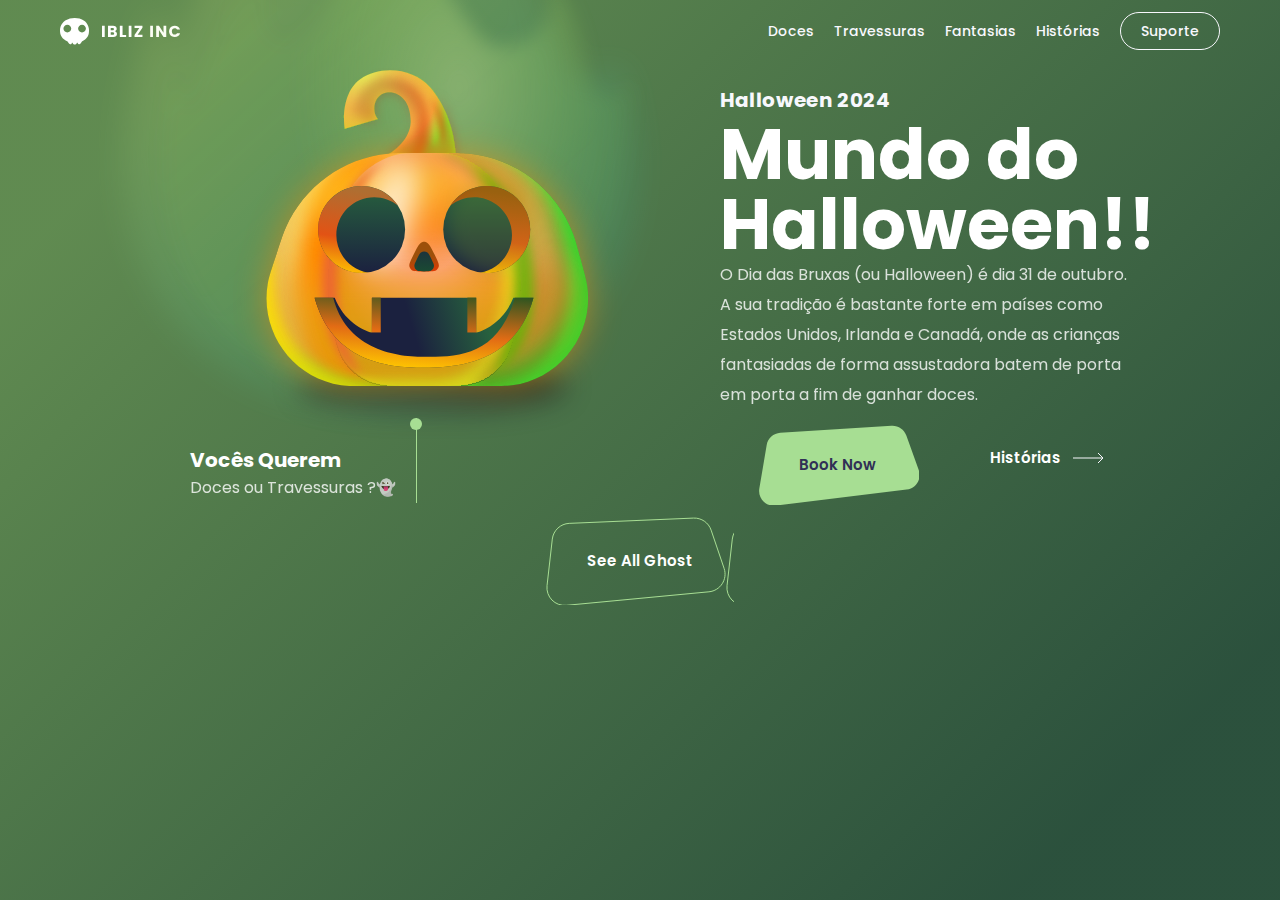
<file: index.html>
<!DOCTYPE html>
<html lang="pt-br">

<head>
    <meta charset="UTF-8"/>
    <link rel="preconnect" href="https://fonts.googleapis.com">
    <link rel="preconnect" href="https://fonts.gstatic.com" crossorigin>
    <meta name="viewport" content="width=device-width, initial-scale=1.0">
<link href="https://fonts.googleapis.com/css2?family=Poppins:ital,wght@0,100;0,200;0,300;0,400;0,500;0,600;0,700;0,800;0,900;1,100;1,200;1,300;1,400;1,500;1,600;1,700;1,800;1,900&display=swap" rel="stylesheet"/>

<link rel="stylesheet" href="style.css"/>

    <title>Halloween</title>
</head>

<body>
    <header>

        <img src="./img/Logo.svg" alt="Logo" />

        <nav>

            <a href="#"class="nav-link underline"> Doces </a>
            <a href="#"class="nav-link underline"> Travessuras </a>
            <a href="#"class="nav-link underline"> Fantasias </a>
            <a href="#"class="nav-link underline"> Histórias </a>
            <a href="#"class="nav-link btn-link"> Suporte </a>

        </nav>
    </header>

    <section>
        <div class="container-left">
            <img src="./img/abobora.svg" alt="abobora" />

            <div class="container-left-info">
                <p>Vocês Querem</p>
                <p>Doces ou Travessuras ?👻</p>
            </div>
        </div>

        <div class="container-right">
            <h2>Halloween 2024</h2>

            <div class="container-right-info">
                <p>Mundo do Halloween!!</p>
                <p>O Dia das Bruxas (ou Halloween) é dia 31 de outubro. A sua tradição é bastante forte em países como Estados Unidos, Irlanda e Canadá, onde as crianças fantasiadas de forma assustadora batem de porta em porta a fim de ganhar doces.</p>
            </div>

            <div class="container-actions">

                <button>Book Now</button>
                <a href="#">Histórias
                    <img src="./img/arrow.svg" alt="arrow"/>
                </a>

            </div>
        </div>
    </section>

    <button class="btn-ghost">

        See All Ghost

    </button>

</body>

</html>
</file>
<file: style.css>
* {
    margin: 0;
    padding: 0;
    box-sizing: border-box;
    font-family: "poppins", sans-serif;
    transition: 0.3s ease;
}

body {
    background: linear-gradient( 136.16deg,
    rgba(91, 135, 75, 0.97) 12.91%,
    rgba(12, 55, 32, 0.87) 87.68%
    );
    width: 100%;
    min-height: 100vh;
    padding: 12px 60px;
}

header {
    width: 100%;
    display: flex;
    align-items: center;
    justify-content: space-between;
}

nav {
    display: flex;
    align-items: center;
    gap: 20px;
}

.nav-link {
    font-weight: 500;
    font-size: 14px;
    line-height: 16px;
    color: #f8f8fd;
    text-decoration: none;
    position: relative;
}

.underline::after {
    content: "";
    width: 0;
    height: 2px;
    bottom: -3px;
    left: 0px;
    position: absolute;
    background-color: #f8f8fd;
    transition: 0.3s ease;
}
.underline:hover::after {
    width: 100%;
}

.btn-link {
    padding: 10px 20px;
    border: 1px solid #f8f8fd;
    border-radius: 41px;
}

.btn-link:hover {
    opacity: 0.7;
}

section {
    display: flex;
    align-items: center;
    justify-content: center;
}
.container-left {
    width: 50%;
    height: 450px;
    position: relative;
}

.container-left img {
width: 100%;
position: absolute;
bottom: 60px;
left: -50px;
animation: moveAbobora 2s infinite alternate ease-in-out;
}

.container-left-info {
    position: absolute;
    bottom: 0px;
    left: 50px;
    padding-right: 20px;
    border-right: 1px solid #a7de93;
    display: flex;
    flex-direction: column;
    justify-content: end;
    height: 85px;
}

.container-left-info:after{
content: "";
width: 12px;
height: 12px;
border-radius: 50%;
background-color: #a7de93;
position: absolute;
right: -6px;
top: 0px;
}

.container-left-info p:first-child {
    font-weight: 700;
    font-size: 20px;
    line-height: 25px;
    color: #ffffff;
}

.container-left-info p:last-child {
    font-weight: 400;
    font-size: 16px;
    line-height: 30px;
    color: #ffffff;
    opacity: 0.8;
}

.container-right {
    margin-top: 30px;
    width: 420px;
    flex-direction: column;
    gap: 12px;
}

h2 {
    font-weight: 700;
    font-size: 20px;
    line-height: 40px;
    letter-spacing: 0.03em;
    color: #f8f8fd;
}

.container-right-info p:first-child {
    font-weight: 700;
    font-size: 70px;
    line-height: 70px;
    color: #ffffff;
}

.container-right-info p:last-child {
    font-weight: 400;
    font-size: 16px;
    line-height: 30px;
    color: #ffffff;
    opacity: 0.8;
}

.container-actions {
    display: flex;
    width: 100%;
    justify-content: space-around;
    align-items: center;
}

.container-actions button {
    font-style: normal;
    font-weight: 600;
    font-size: 15px;
    line-height: 22px;
    text-align: center;
    color: #303056;
    background-image: url(./img/Btn-primary.svg);
    background-color: transparent;
    border: none;
    padding: 29px 43px;
    cursor: pointer;
    margin-top: 15px;
}

.container-actions button:hover {
    opacity: 0.8;
    color: #ffffff;

}

.container-actions a {
    display: flex;
    gap: 12px;
    align-items: center;
    font-weight: 600;
    font-size: 15px;
    line-height: 22px;
    color: #ffffff;
    text-decoration: none;
}

.container-actions a:hover {
    opacity: 0.8;
}
.btn-ghost {
    font-weight: 600;
    font-size: 15px;
    line-height: 22px;
    color: #ffffff;
    display: block;
    margin: 12px auto;
    background-color: transparent;
    border: none;
    background-image: url(./img/btn-seconday.svg);
    padding: 33px 41px;
    cursor: pointer;
} 

.btn-ghost:hover {
color: #303056;
}

@keyframes moveAbobora {
    from {
        transform: translate(-5%, -5%) rotate(15deg);
    }

    to {
        transform: translate(0,0) rotate(-15deg);
    }
}
</file>
